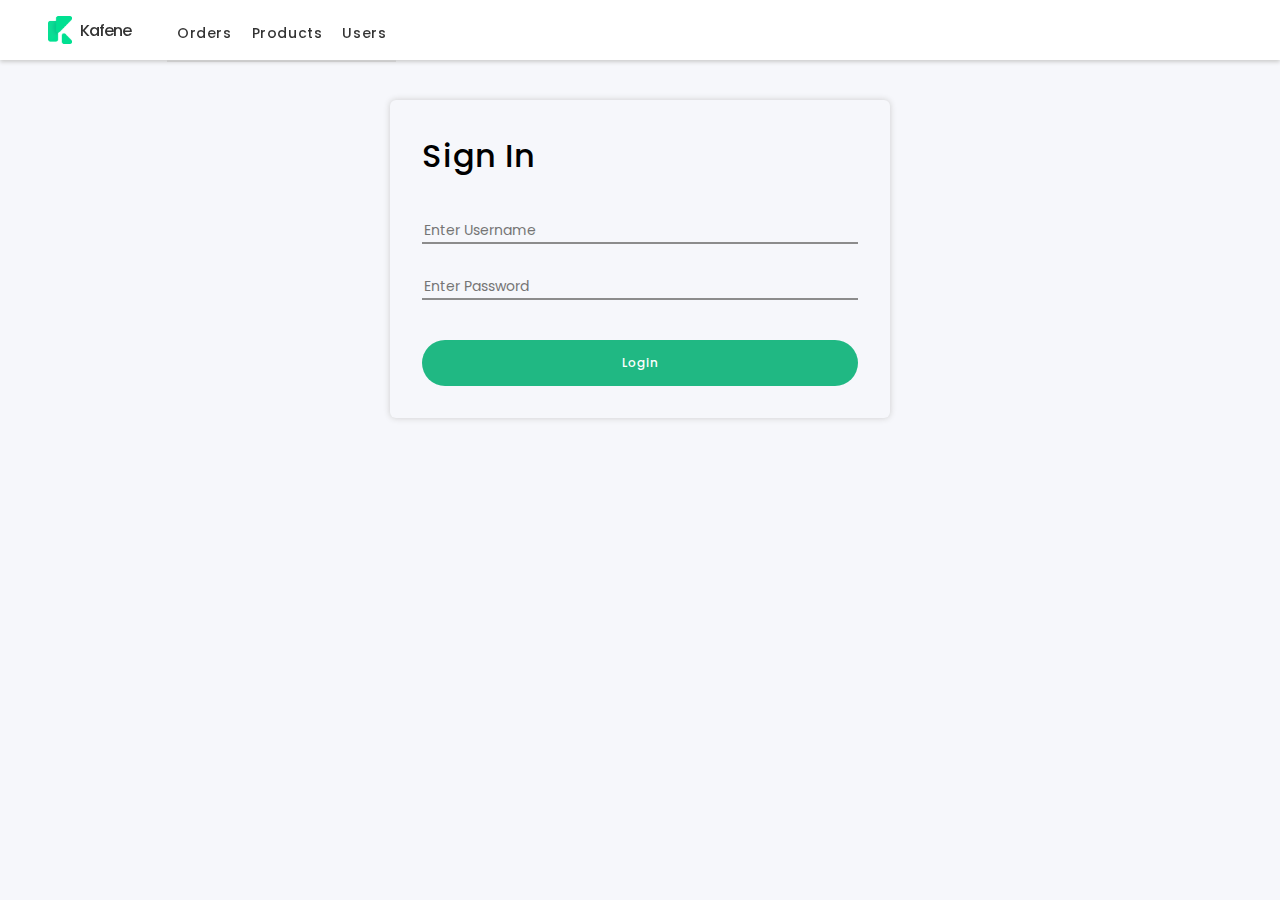
<file: DeepakProject/index.html>
<!DOCTYPE html>
<html lang="en">
  <head>
    <meta charset="UTF-8" />
    <meta http-equiv="X-UA-Compatible" content="IE=edge" />
    <meta name="viewport" content="width=device-width, initial-scale=1.0" />
    <link rel="stylesheet" href="./style.css" />
    <link
      href="https://fonts.googleapis.com/css2?family=Poppins:wght@300;400;500;600;700;900&display=swap"
      rel="stylesheet"
    />
    <title>Kafene Web App</title>

    <style>
      .maincontent {
        margin-top: 100px;
      }

      .LoginPage_LoginForm__3_wtJ {
        box-shadow: 0 0 6px #ccc;
        display: flex;
        flex-direction: column;
        max-width: 500px;
        margin: 0 auto;
        padding: 32px;
        box-sizing: border-box;
        font-family: "Poppins", sans-serif;
        border-radius: 6px;
      }

      .LoginPage_LoginForm__3_wtJ h1 {
        letter-spacing: 1px;
        font-weight: 500;
        margin: 0 0 24px;
      }

      .LoginPage_InputField__2lu1x {
        width: 100%;
        padding-top: 16px;
        font-size: 14px;
        box-sizing: border-box;
        border: 0;
        border-bottom: 2px solid #8c8c8c;
        margin-bottom: 16px;
        outline: none;
      }

      .LoginPage_Button__qkLR7 {
        display: inline-block;
        border-radius: 30px;
        padding: 14px 36px;
        font-size: 12px;
        font-weight: 500;
        letter-spacing: 1px;
        background-color: #20b883;
        color: #fff;
        border: none;
        outline: none;
        cursor: pointer;
        margin-top: 24px;
      }
    </style>
  </head>

  <body>
    <div class="Topbar_Topbar">
      <div class="Topbar_LogoWrapper">
        <img src="./logo.58169365.png" alt="logo" />
        <p class="Topbar_BrandName">Kafene</p>
      </div>
      <nav>
        <a href="orders.html">Orders</a>
        <a href="product.html">Products</a>
        <a href="users.html">Users</a>
      </nav>
    </div>

    <div class="maincontent">
      <!--    <form class="LoginPage_LoginForm__3_wtJ" onsubmit="validate()">
            <h1>Sign In</h1>
            <input class="LoginPage_InputField__2lu1x" id="usernames"   name="username" placeholder="Enter Username">
            <input class="LoginPage_InputField__2lu1x" id="passwords"   name="password" placeholder="Enter Password">
            <input class="LoginPage_Button__qkLR7" onclick="validate()" type="submit" value="Login">
        </form> -->
      <form
        id="form_id"
        method="post"
        class="LoginPage_LoginForm__3_wtJ"
        name="myform"
      >
        <h1>Sign In</h1>
        <input
          class="LoginPage_InputField__2lu1x"
          type="text"
          name="username"
          id="username"
          placeholder="Enter Username"
        />
        <input
          class="LoginPage_InputField__2lu1x"
          type="password"
          name="password"
          id="password"
          placeholder="Enter Password"
        />
        <input
          class="LoginPage_Button__qkLR7"
          type="button"
          value="Login"
          id="submit"
          onclick="validate()"
        />
      </form>
    </div>

    <script>
      function validate() {
        var username = document.getElementById("username").value;
        var password = document.getElementById("password").value;
        if (username === password && username.length > 1) {
          alert("Login Successful");
          window.localStorage.setItem("loginStatus", "true");
          // window.location.href = "orders.html";
          window.location.href = "orders.html"; // Redirecting to other page.
        } else {
          alert("Please enter valid credentials!");
        }
      }

      let status = window.localStorage.getItem("loginStatus");
      if (status == "true") {
        window.location.href = "orders.html";
      }
    </script>
  </body>
</html>
</file>
<file: DeepakProject/style.css>
*{
    box-sizing:border-box;
    background-color: #F6F7FB;
    font-family: "Poppins",sans-serif;
}

/* Navbar Styling Start */
.Topbar_Topbar {
    width: 100%;
    
    box-sizing: border-box;
    position: fixed;
    top: 0;
    left: 0;
    z-index: 10;
    box-shadow: 0 2px 4px #ccc;
    background-color: #fff;
    height: 60px;
    padding: 0 48px;
    font-family: "Poppins", sans-serif;
}

.Topbar_Topbar,
.Topbar_LogoWrapper {
    display: flex;
    align-items: center;
    background-color: #fff;
    /* font-size: 24px; */
    letter-spacing: -1px;
    font-weight: 500;
    color: rgba(0, 0, 0, .8);

}

.Topbar_LogoWrapper img {
    width: 24px;
    height: 28px;
    margin-right: 8px;
    background-color: #fff;
}


nav {
    display: flex;
    background-color: #fff;
    border-bottom: 2px solid #ccc;
}

nav a {
    display: inline-block;
    text-decoration: none;
    color: rgba(0, 0, 0, .8);
    padding: 24px 0 16px;
    font-size: 14px;
    font-weight: 500;
    letter-spacing: .6px;
    margin: 0 10px;
    font-family: "Poppins", sans-serif;
    background-color: #fff;
}
.Topbar_LogoWrapper{margin-right: 36px;
    background-color: #fff;
}

/* Navbar Styling Ends */

#logout {
    position: absolute;
    right: 20px;
    font-size: 16px;
    cursor: pointer;
    background-color: #fff;
  }

  .maincontainer {
    margin-top: 100px;
    width: 100%;
    box-sizing: border-box;
    padding: 0 8% 4%;
  
  }

  .Homepageorders {
    display: flex;
    align-items: baseline;
  }
  #filters {
    width: 180px;
    display: flex;
    flex-direction: column;
    margin: 6px 0;
    cursor: pointer;
  }

  .Homepage_OrderTable {
    width: 100%;
  }
  #filtertxt {
    font-size: 20px;
    font-weight: bold;
  }
  label {
    margin: 10px 0;
  }

  .Homepage_OrderTable td {
    text-align: center;
  }

  .Topbar_BrandName{
    background-color: #fff;
  }

  
.table{
  width: 100%;
}
.table th, table td{
  text-align: left;
  padding: 12px 24px;
  background-color: #fff;
  font-size: 14px;
}
.table tr{
  width: 100%;
  border-collapse: collapse;
  background-color: #fff;

}
.table td{
  background-color: #fff;
  border-bottom: 4px solid #f6f7fb;
}


/* User page */


.UserList_FilterWrapper {
  width: 700px;
  display: flex;
  align-items: center;
  margin-bottom: 48px;
}

.UserList_SearchBox {
  width: calc(100% - 100px);
  padding: 12px 24px;
  font-size: 15px;
  border: 0;
  border-bottom: 2px solid #8c8c8c;
  margin: 0 36px 0 0;
  outline: none;
  background-color: #FFFFFF;
}


.UserList_Button {
  display: inline-block;
  border-radius: 30px;
  padding: 14px 36px;
  font-size: 12px;
  font-weight: 500;
  letter-spacing: 1px;
  background-color: #20b883;
  color: #fff;
  border: none;
  outline: none;
  cursor: pointer;
}


.UserList_SecondaryText {
  color: #8c8c8c;
}
</file>
